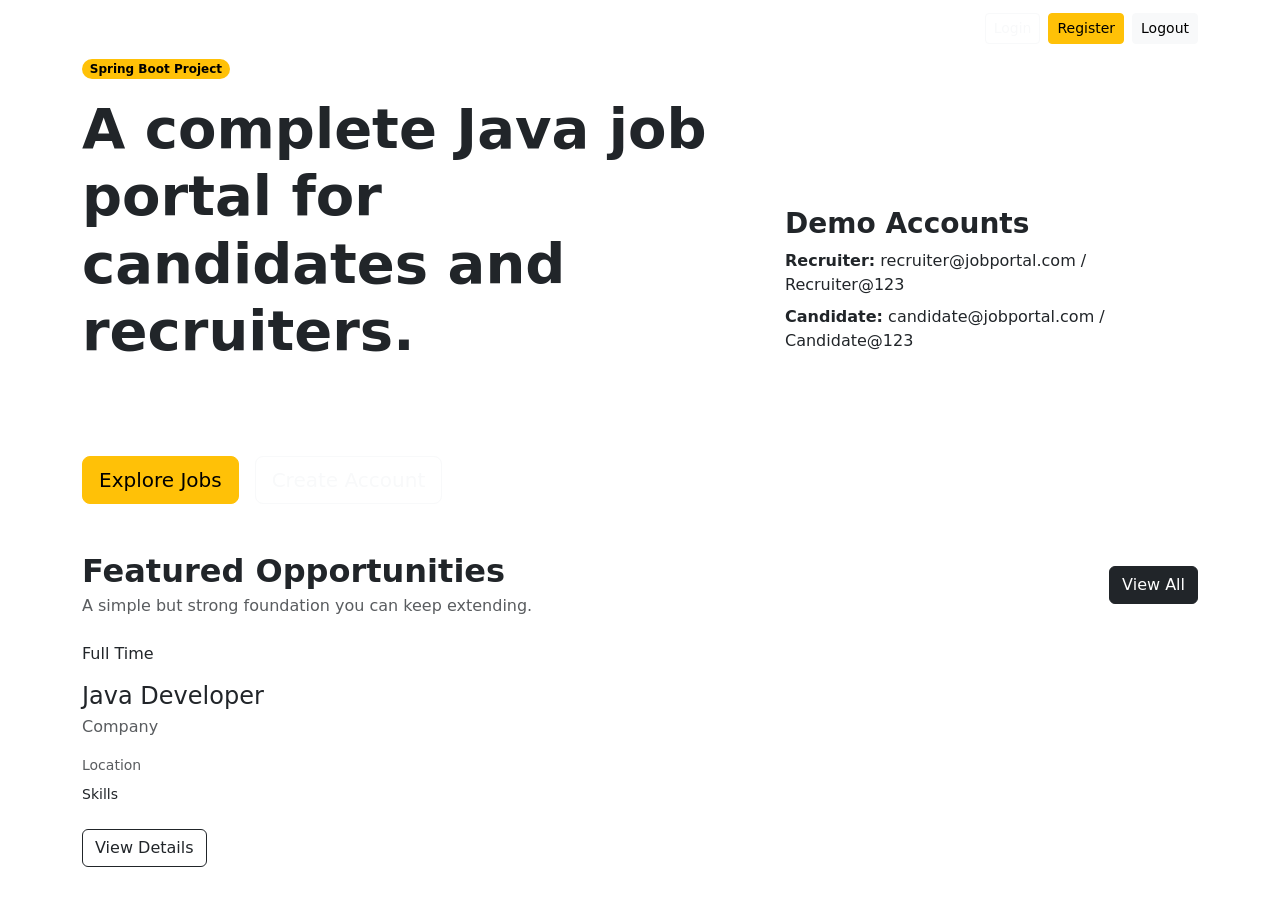
<file: src/main/resources/templates/index.html>
<!DOCTYPE html>
<html lang="en" xmlns:th="http://www.thymeleaf.org" xmlns:sec="https://www.thymeleaf.org/extras/spring-security">
<head>
    <meta charset="UTF-8">
    <meta name="viewport" content="width=device-width, initial-scale=1.0">
    <title>JobPortal</title>
    <link rel="preconnect" href="https://fonts.googleapis.com">
    <link rel="preconnect" href="https://fonts.gstatic.com" crossorigin>
    <link href="https://fonts.googleapis.com/css2?family=Space+Grotesk:wght@400;500;700&display=swap" rel="stylesheet">
    <link href="https://cdn.jsdelivr.net/npm/bootstrap@5.3.3/dist/css/bootstrap.min.css" rel="stylesheet">
    <link rel="stylesheet" th:href="@{/css/style.css}">
</head>
<body>
<nav class="navbar navbar-expand-lg navbar-dark portal-nav">
    <div class="container">
        <a class="navbar-brand fw-bold" th:href="@{/}">JobPortal</a>
        <button class="navbar-toggler" type="button" data-bs-toggle="collapse" data-bs-target="#navMenu">
            <span class="navbar-toggler-icon"></span>
        </button>
        <div class="collapse navbar-collapse" id="navMenu">
            <ul class="navbar-nav ms-auto align-items-lg-center gap-lg-2">
                <li class="nav-item"><a class="nav-link" th:href="@{/jobs}">Browse Jobs</a></li>
                <li class="nav-item" sec:authorize="hasAuthority('ROLE_CANDIDATE')"><a class="nav-link" th:href="@{/candidate/dashboard}">Candidate Dashboard</a></li>
                <li class="nav-item" sec:authorize="hasAuthority('ROLE_RECRUITER')"><a class="nav-link" th:href="@{/recruiter/dashboard}">Recruiter Dashboard</a></li>
                <li class="nav-item" sec:authorize="isAnonymous()"><a class="btn btn-outline-light btn-sm" th:href="@{/login}">Login</a></li>
                <li class="nav-item" sec:authorize="isAnonymous()"><a class="btn btn-warning btn-sm" th:href="@{/register}">Register</a></li>
                <li class="nav-item" sec:authorize="isAuthenticated()">
                    <form th:action="@{/logout}" method="post">
                        <input type="hidden" th:name="${_csrf.parameterName}" th:value="${_csrf.token}">
                        <button class="btn btn-light btn-sm">Logout</button>
                    </form>
                </li>
            </ul>
        </div>
    </div>
</nav>

<section class="hero-section">
    <div class="container">
        <div class="row align-items-center g-5">
            <div class="col-lg-7">
                <span class="badge rounded-pill text-bg-warning mb-3">Spring Boot Project</span>
                <h1 class="display-4 fw-bold">A complete Java job portal for candidates and recruiters.</h1>
                <p class="lead text-white-50">Post jobs, manage applications, register users with roles, and build your college project on a clean Spring MVC architecture.</p>
                <div class="d-flex flex-wrap gap-3 mt-4">
                    <a class="btn btn-warning btn-lg" th:href="@{/jobs}">Explore Jobs</a>
                    <a class="btn btn-outline-light btn-lg" th:href="@{/register}">Create Account</a>
                </div>
            </div>
            <div class="col-lg-5">
                <div class="glass-card p-4">
                    <h3 class="fw-bold">Demo Accounts</h3>
                    <p class="mb-2"><strong>Recruiter:</strong> recruiter@jobportal.com / Recruiter@123</p>
                    <p class="mb-0"><strong>Candidate:</strong> candidate@jobportal.com / Candidate@123</p>
                </div>
            </div>
        </div>
    </div>
</section>

<section class="py-5">
    <div class="container">
        <div class="d-flex justify-content-between align-items-center mb-4">
            <div>
                <h2 class="fw-bold mb-1">Featured Opportunities</h2>
                <p class="text-muted mb-0">A simple but strong foundation you can keep extending.</p>
            </div>
            <a class="btn btn-dark" th:href="@{/jobs}">View All</a>
        </div>

        <div class="row g-4">
            <div class="col-md-6 col-xl-4" th:each="job : ${featuredJobs}">
                <div class="job-card h-100">
                    <div class="d-flex justify-content-between align-items-start mb-3">
                        <div>
                            <span class="job-chip" th:text="${job.type}">Full Time</span>
                            <h4 class="mt-3 mb-1" th:text="${job.title}">Java Developer</h4>
                            <p class="text-muted mb-0" th:text="${job.company}">Company</p>
                        </div>
                    </div>
                    <p class="small text-muted mb-2" th:text="${job.location}">Location</p>
                    <p class="small mb-4" th:text="${job.skills}">Skills</p>
                    <a class="btn btn-outline-dark" th:href="@{'/jobs/' + ${job.id}}">View Details</a>
                </div>
            </div>
        </div>
    </div>
</section>

<script src="https://cdn.jsdelivr.net/npm/bootstrap@5.3.3/dist/js/bootstrap.bundle.min.js"></script>
<script th:src="@{/js/app.js}"></script>
</body>
</html>
</file>
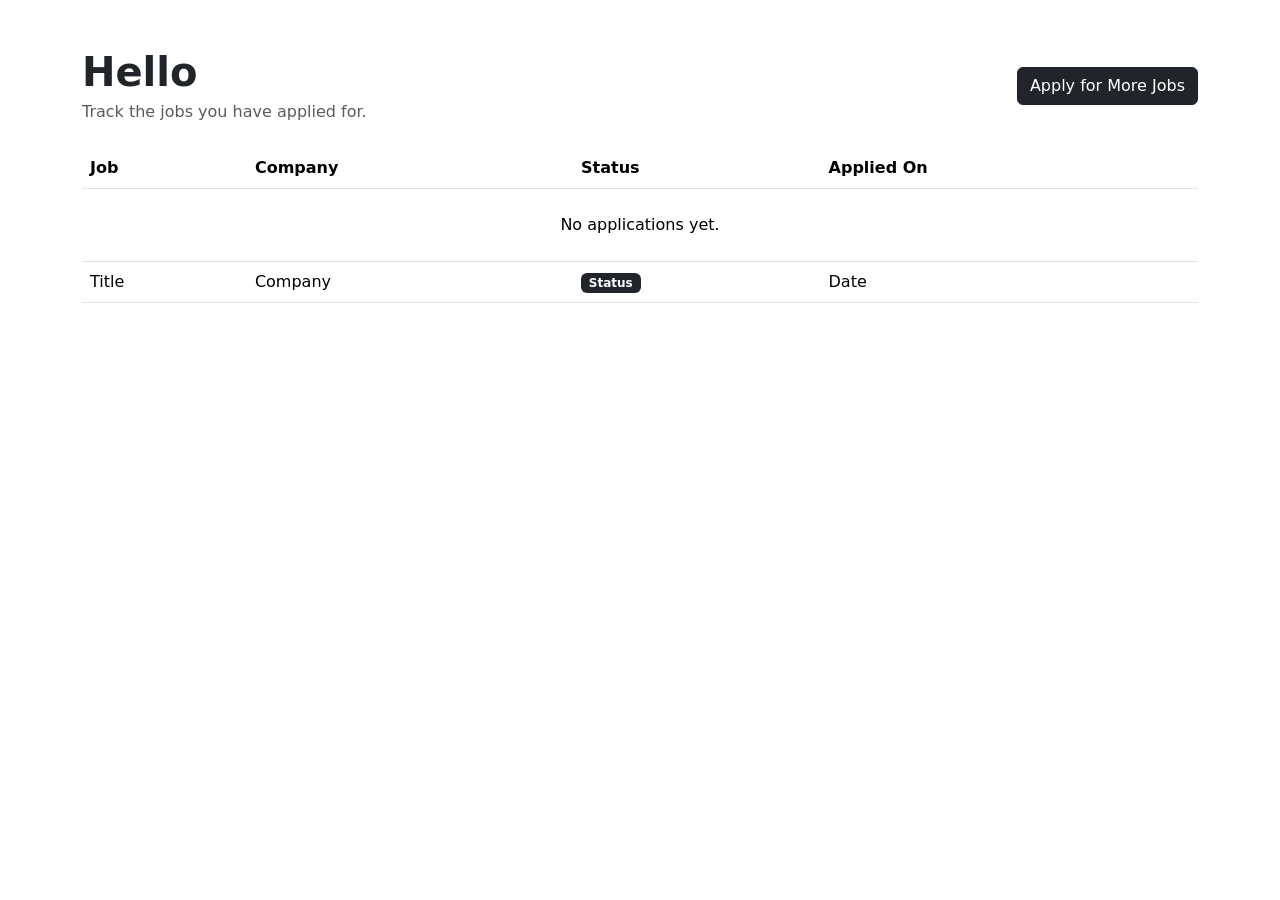
<file: src/main/resources/templates/candidate-dashboard.html>
<!DOCTYPE html>
<html lang="en" xmlns:th="http://www.thymeleaf.org">
<head>
    <meta charset="UTF-8">
    <meta name="viewport" content="width=device-width, initial-scale=1.0">
    <title>Candidate Dashboard | JobPortal</title>
    <link rel="preconnect" href="https://fonts.googleapis.com">
    <link rel="preconnect" href="https://fonts.gstatic.com" crossorigin>
    <link href="https://fonts.googleapis.com/css2?family=Space+Grotesk:wght@400;500;700&display=swap" rel="stylesheet">
    <link href="https://cdn.jsdelivr.net/npm/bootstrap@5.3.3/dist/css/bootstrap.min.css" rel="stylesheet">
    <link rel="stylesheet" th:href="@{/css/style.css}">
</head>
<body class="page-body">
<div class="container py-5">
    <div class="d-flex flex-wrap justify-content-between align-items-center gap-3 mb-4">
        <div>
            <h1 class="fw-bold mb-1" th:text="'Hello, ' + ${currentUser.fullName}">Hello</h1>
            <p class="text-muted mb-0">Track the jobs you have applied for.</p>
        </div>
        <a class="btn btn-dark" th:href="@{/jobs}">Apply for More Jobs</a>
    </div>

    <div class="table-responsive dashboard-card">
        <table class="table align-middle mb-0">
            <thead>
            <tr>
                <th>Job</th>
                <th>Company</th>
                <th>Status</th>
                <th>Applied On</th>
            </tr>
            </thead>
            <tbody>
            <tr th:if="${#lists.isEmpty(applications)}">
                <td colspan="4" class="text-center py-4">No applications yet.</td>
            </tr>
            <tr th:each="application : ${applications}">
                <td th:text="${application.job.title}">Title</td>
                <td th:text="${application.job.company}">Company</td>
                <td><span class="badge text-bg-dark" th:text="${application.status}">Status</span></td>
                <td th:text="${#temporals.format(application.appliedAt, 'dd MMM yyyy')}">Date</td>
            </tr>
            </tbody>
        </table>
    </div>
</div>
</body>
</html>
</file>
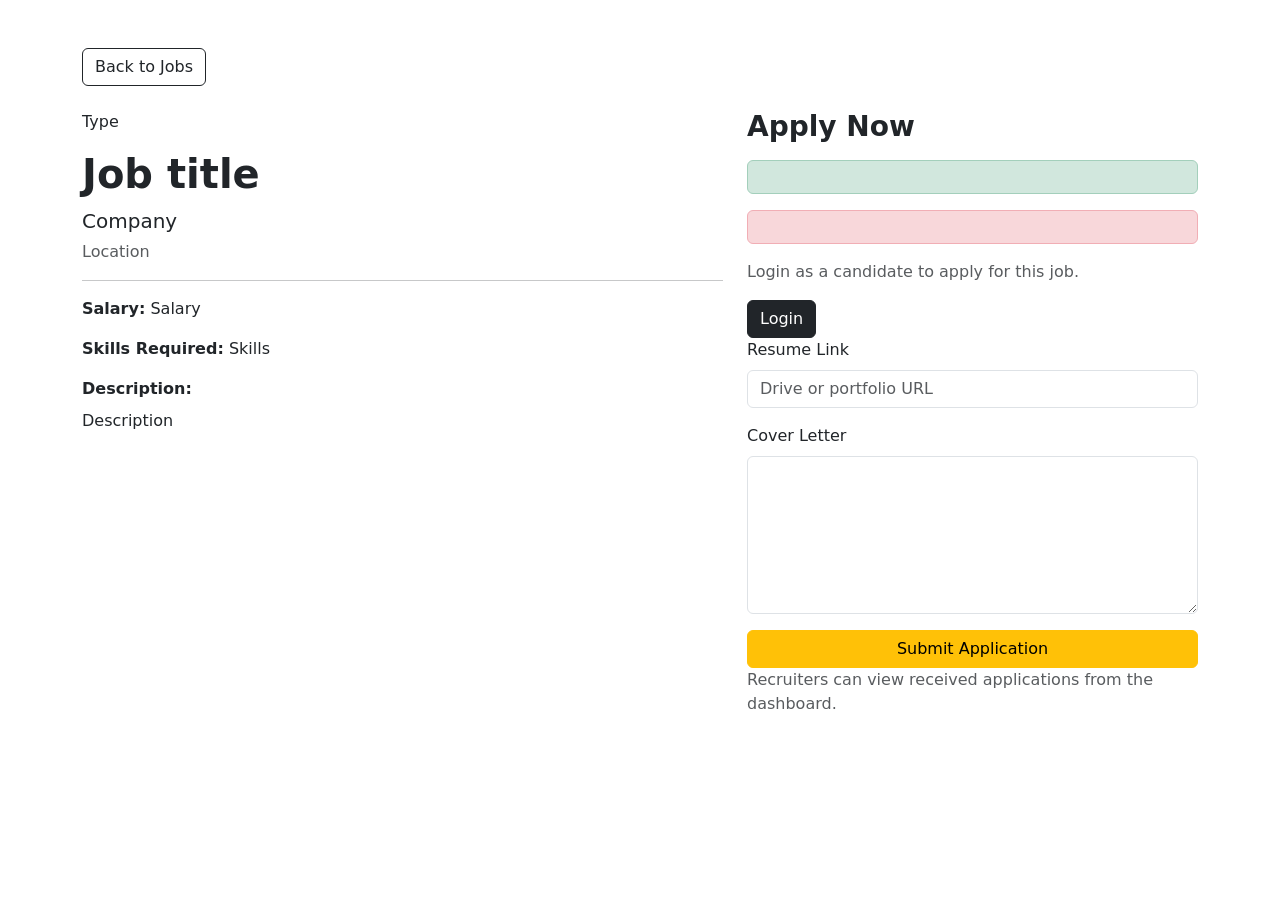
<file: src/main/resources/templates/job-details.html>
<!DOCTYPE html>
<html lang="en" xmlns:th="http://www.thymeleaf.org" xmlns:sec="https://www.thymeleaf.org/extras/spring-security">
<head>
    <meta charset="UTF-8">
    <meta name="viewport" content="width=device-width, initial-scale=1.0">
    <title>Job Details | JobPortal</title>
    <link rel="preconnect" href="https://fonts.googleapis.com">
    <link rel="preconnect" href="https://fonts.gstatic.com" crossorigin>
    <link href="https://fonts.googleapis.com/css2?family=Space+Grotesk:wght@400;500;700&display=swap" rel="stylesheet">
    <link href="https://cdn.jsdelivr.net/npm/bootstrap@5.3.3/dist/css/bootstrap.min.css" rel="stylesheet">
    <link rel="stylesheet" th:href="@{/css/style.css}">
</head>
<body class="page-body">
<div class="container py-5">
    <a class="btn btn-outline-dark mb-4" th:href="@{/jobs}">Back to Jobs</a>

    <div class="row g-4">
        <div class="col-lg-7">
            <div class="detail-card">
                <span class="job-chip mb-3 d-inline-flex" th:text="${job.type}">Type</span>
                <h1 class="fw-bold" th:text="${job.title}">Job title</h1>
                <p class="lead mb-1" th:text="${job.company}">Company</p>
                <p class="text-muted" th:text="${job.location}">Location</p>
                <hr>
                <p><strong>Salary:</strong> <span th:text="${job.salary}">Salary</span></p>
                <p><strong>Skills Required:</strong> <span th:text="${job.skills}">Skills</span></p>
                <p class="mb-0"><strong>Description:</strong></p>
                <p class="mt-2" th:text="${job.description}">Description</p>
            </div>
        </div>

        <div class="col-lg-5">
            <div class="detail-card">
                <h3 class="fw-bold mb-3">Apply Now</h3>
                <div class="alert alert-success" th:if="${successMessage}" th:text="${successMessage}"></div>
                <div class="alert alert-danger" th:if="${errorMessage}" th:text="${errorMessage}"></div>

                <div sec:authorize="isAnonymous()">
                    <p class="text-muted">Login as a candidate to apply for this job.</p>
                    <a class="btn btn-dark" th:href="@{/login}">Login</a>
                </div>

                <div sec:authorize="hasAuthority('ROLE_CANDIDATE')">
                    <form th:action="@{'/jobs/' + ${job.id} + '/apply'}" th:object="${applicationRequest}" method="post" class="row g-3">
                        <input type="hidden" th:name="${_csrf.parameterName}" th:value="${_csrf.token}">
                        <div class="col-12">
                            <label class="form-label">Resume Link</label>
                            <input type="url" th:field="*{resumeLink}" class="form-control" placeholder="Drive or portfolio URL" required>
                        </div>
                        <div class="col-12">
                            <label class="form-label">Cover Letter</label>
                            <textarea th:field="*{coverLetter}" class="form-control" rows="6" required></textarea>
                        </div>
                        <div class="col-12">
                            <button class="btn btn-warning w-100">Submit Application</button>
                        </div>
                    </form>
                </div>

                <div sec:authorize="hasAuthority('ROLE_RECRUITER')">
                    <p class="text-muted mb-0">Recruiters can view received applications from the dashboard.</p>
                </div>
            </div>
        </div>
    </div>
</div>
</body>
</html>
</file>
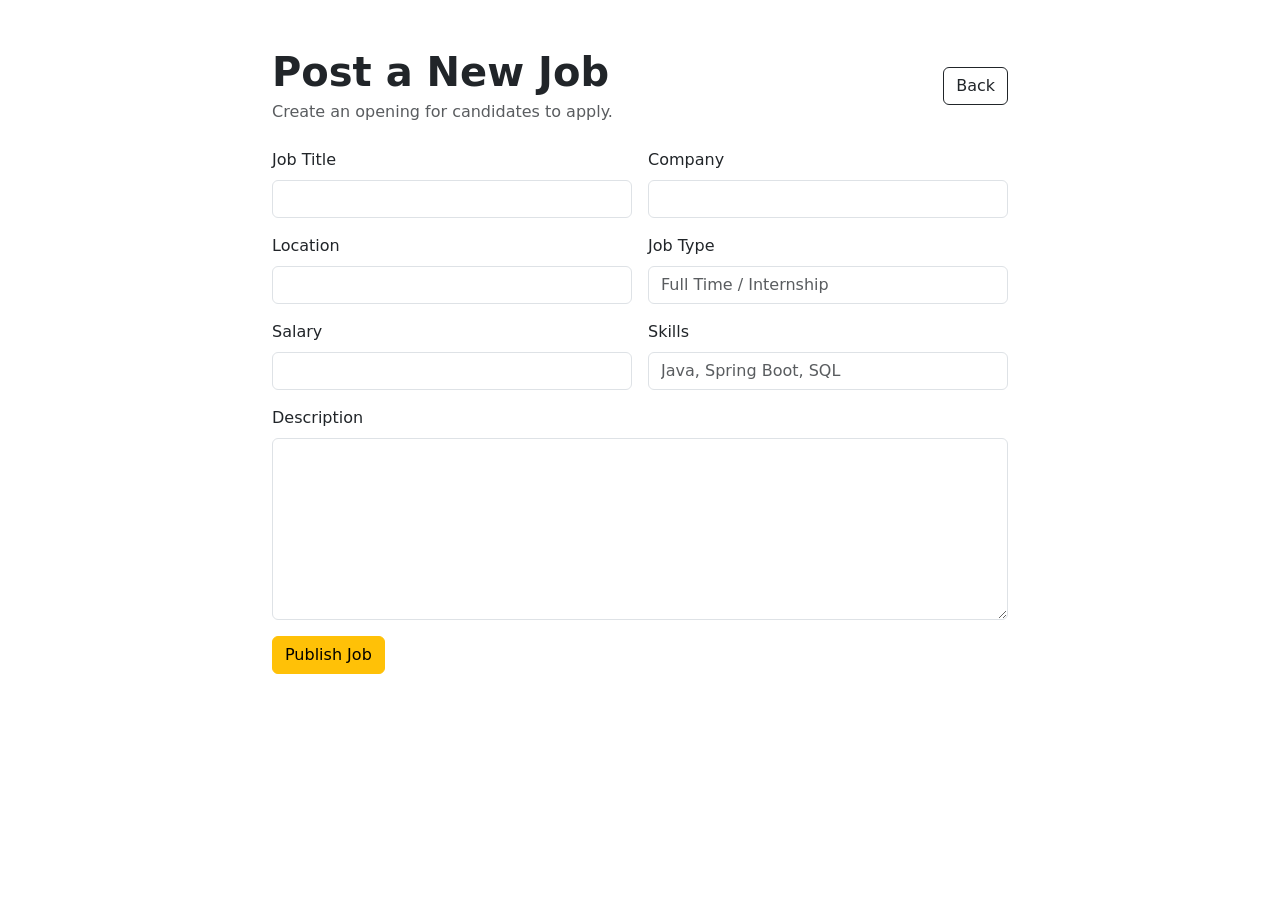
<file: src/main/resources/templates/job-form.html>
<!DOCTYPE html>
<html lang="en" xmlns:th="http://www.thymeleaf.org">
<head>
    <meta charset="UTF-8">
    <meta name="viewport" content="width=device-width, initial-scale=1.0">
    <title>Create Job | JobPortal</title>
    <link rel="preconnect" href="https://fonts.googleapis.com">
    <link rel="preconnect" href="https://fonts.gstatic.com" crossorigin>
    <link href="https://fonts.googleapis.com/css2?family=Space+Grotesk:wght@400;500;700&display=swap" rel="stylesheet">
    <link href="https://cdn.jsdelivr.net/npm/bootstrap@5.3.3/dist/css/bootstrap.min.css" rel="stylesheet">
    <link rel="stylesheet" th:href="@{/css/style.css}">
</head>
<body class="page-body">
<div class="container py-5">
    <div class="row justify-content-center">
        <div class="col-lg-8">
            <div class="dashboard-card">
                <div class="d-flex justify-content-between align-items-center mb-4">
                    <div>
                        <h1 class="fw-bold mb-1">Post a New Job</h1>
                        <p class="text-muted mb-0">Create an opening for candidates to apply.</p>
                    </div>
                    <a class="btn btn-outline-dark" th:href="@{/recruiter/dashboard}">Back</a>
                </div>

                <form th:action="@{/recruiter/jobs}" th:object="${jobRequest}" method="post" class="row g-3">
                    <input type="hidden" th:name="${_csrf.parameterName}" th:value="${_csrf.token}">
                    <div class="col-md-6">
                        <label class="form-label">Job Title</label>
                        <input type="text" th:field="*{title}" class="form-control" required>
                    </div>
                    <div class="col-md-6">
                        <label class="form-label">Company</label>
                        <input type="text" th:field="*{company}" class="form-control" required>
                    </div>
                    <div class="col-md-6">
                        <label class="form-label">Location</label>
                        <input type="text" th:field="*{location}" class="form-control" required>
                    </div>
                    <div class="col-md-6">
                        <label class="form-label">Job Type</label>
                        <input type="text" th:field="*{type}" class="form-control" placeholder="Full Time / Internship" required>
                    </div>
                    <div class="col-md-6">
                        <label class="form-label">Salary</label>
                        <input type="text" th:field="*{salary}" class="form-control">
                    </div>
                    <div class="col-md-6">
                        <label class="form-label">Skills</label>
                        <input type="text" th:field="*{skills}" class="form-control" placeholder="Java, Spring Boot, SQL">
                    </div>
                    <div class="col-12">
                        <label class="form-label">Description</label>
                        <textarea th:field="*{description}" rows="7" class="form-control" required></textarea>
                    </div>
                    <div class="col-12">
                        <button class="btn btn-warning">Publish Job</button>
                    </div>
                </form>
            </div>
        </div>
    </div>
</div>
</body>
</html>
</file>
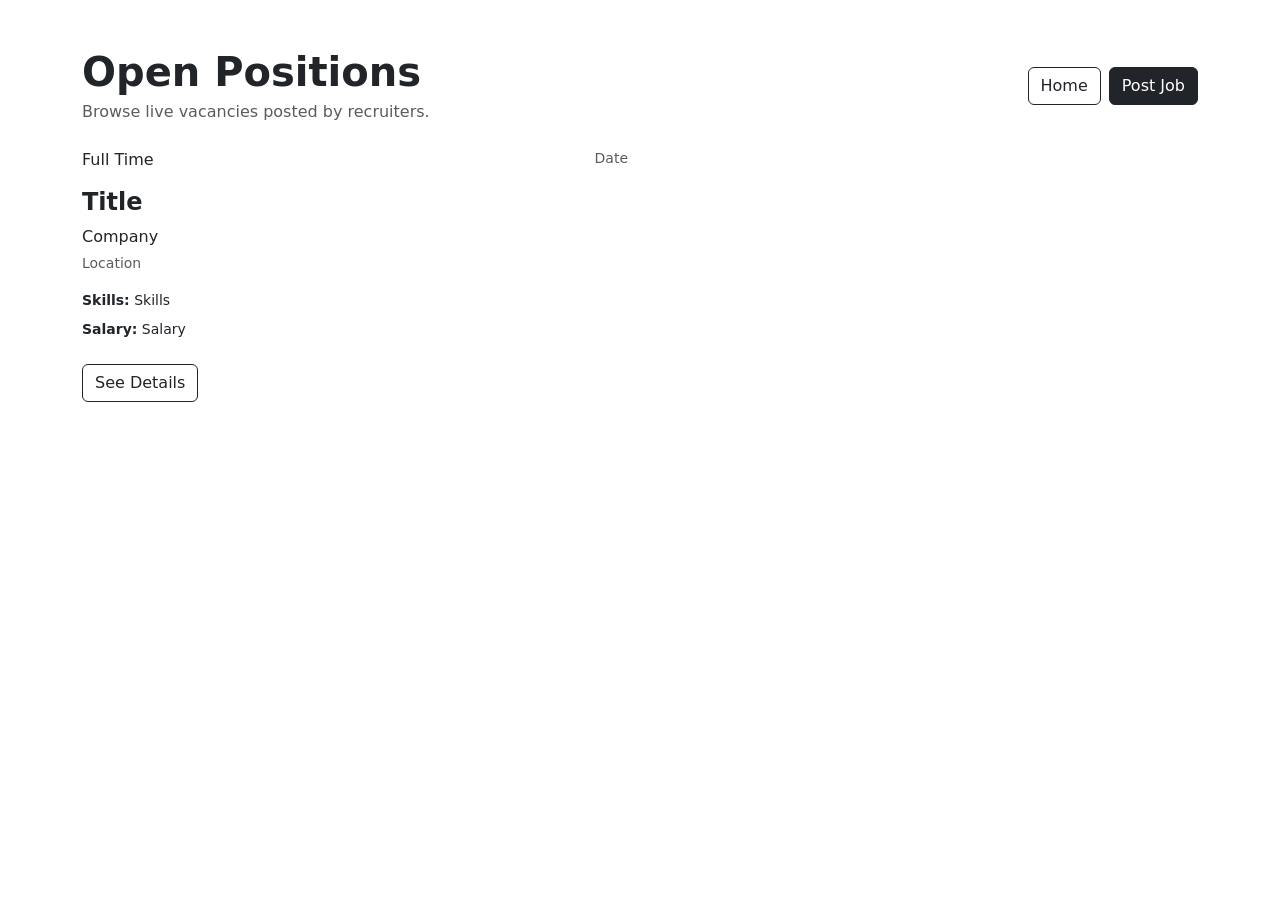
<file: src/main/resources/templates/jobs.html>
<!DOCTYPE html>
<html lang="en" xmlns:th="http://www.thymeleaf.org" xmlns:sec="https://www.thymeleaf.org/extras/spring-security">
<head>
    <meta charset="UTF-8">
    <meta name="viewport" content="width=device-width, initial-scale=1.0">
    <title>Jobs | JobPortal</title>
    <link rel="preconnect" href="https://fonts.googleapis.com">
    <link rel="preconnect" href="https://fonts.gstatic.com" crossorigin>
    <link href="https://fonts.googleapis.com/css2?family=Space+Grotesk:wght@400;500;700&display=swap" rel="stylesheet">
    <link href="https://cdn.jsdelivr.net/npm/bootstrap@5.3.3/dist/css/bootstrap.min.css" rel="stylesheet">
    <link rel="stylesheet" th:href="@{/css/style.css}">
</head>
<body class="page-body">
<div class="container py-5">
    <div class="d-flex flex-wrap justify-content-between align-items-center gap-3 mb-4">
        <div>
            <h1 class="fw-bold mb-1">Open Positions</h1>
            <p class="text-muted mb-0">Browse live vacancies posted by recruiters.</p>
        </div>
        <div class="d-flex gap-2">
            <a class="btn btn-outline-dark" th:href="@{/}">Home</a>
            <a class="btn btn-dark" th:href="@{/recruiter/jobs/new}" sec:authorize="hasAuthority('ROLE_RECRUITER')">Post Job</a>
        </div>
    </div>

    <div class="row g-4">
        <div class="col-md-6" th:each="job : ${jobs}">
            <div class="job-card h-100">
                <div class="d-flex justify-content-between mb-3">
                    <span class="job-chip" th:text="${job.type}">Full Time</span>
                    <span class="text-muted small" th:text="${#temporals.format(job.postedAt, 'dd MMM yyyy')}">Date</span>
                </div>
                <h4 class="fw-bold" th:text="${job.title}">Title</h4>
                <p class="mb-1" th:text="${job.company}">Company</p>
                <p class="text-muted small" th:text="${job.location}">Location</p>
                <p class="small mb-2"><strong>Skills:</strong> <span th:text="${job.skills}">Skills</span></p>
                <p class="small mb-4"><strong>Salary:</strong> <span th:text="${job.salary}">Salary</span></p>
                <a class="btn btn-outline-dark" th:href="@{'/jobs/' + ${job.id}}">See Details</a>
            </div>
        </div>
    </div>
</div>
</body>
</html>
</file>
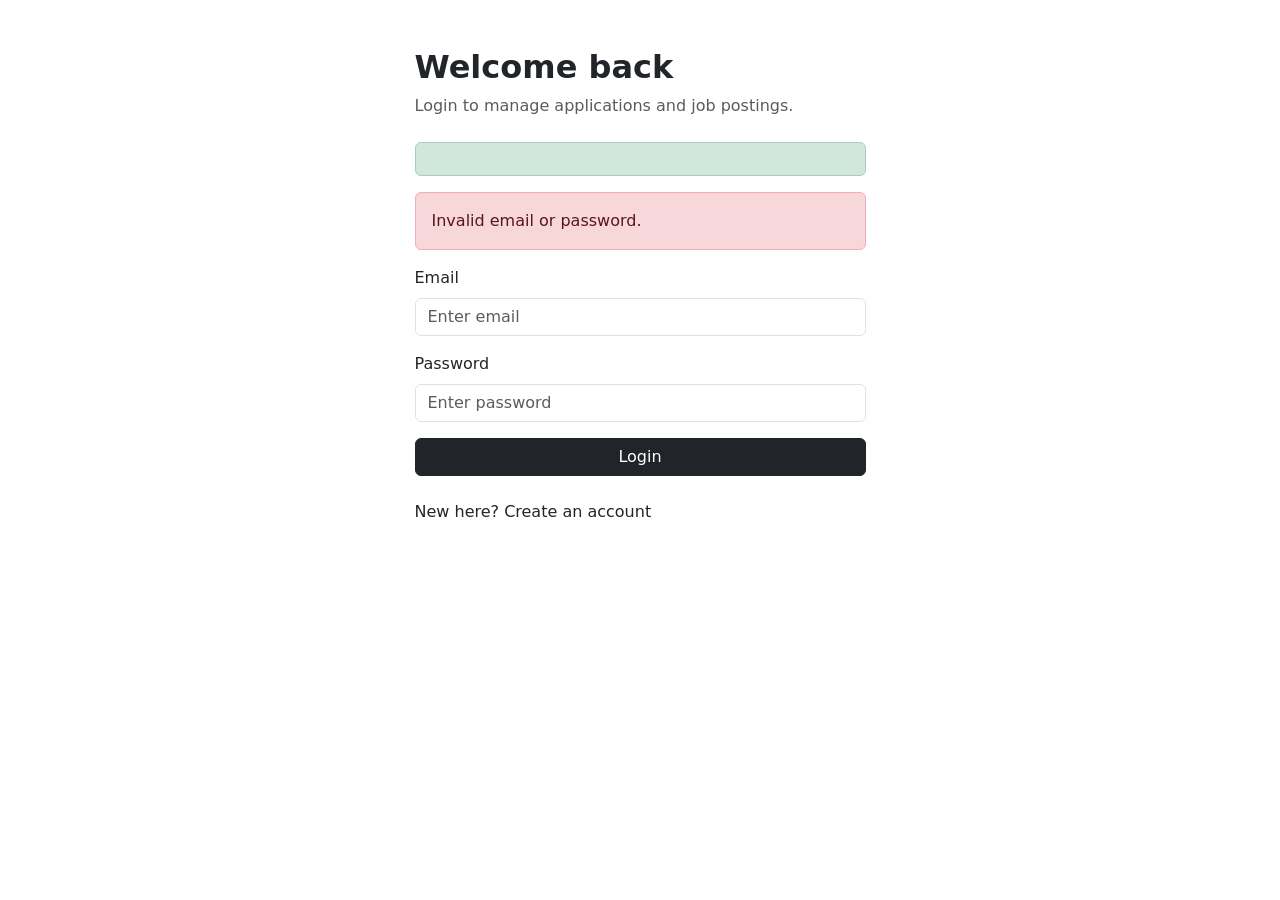
<file: src/main/resources/templates/login.html>
<!DOCTYPE html>
<html lang="en" xmlns:th="http://www.thymeleaf.org">
<head>
    <meta charset="UTF-8">
    <meta name="viewport" content="width=device-width, initial-scale=1.0">
    <title>Login | JobPortal</title>
    <link rel="preconnect" href="https://fonts.googleapis.com">
    <link rel="preconnect" href="https://fonts.gstatic.com" crossorigin>
    <link href="https://fonts.googleapis.com/css2?family=Space+Grotesk:wght@400;500;700&display=swap" rel="stylesheet">
    <link href="https://cdn.jsdelivr.net/npm/bootstrap@5.3.3/dist/css/bootstrap.min.css" rel="stylesheet">
    <link rel="stylesheet" th:href="@{/css/style.css}">
</head>
<body class="auth-body">
<div class="container py-5">
    <div class="row justify-content-center">
        <div class="col-lg-5">
            <div class="auth-card">
                <h2 class="fw-bold mb-2">Welcome back</h2>
                <p class="text-muted mb-4">Login to manage applications and job postings.</p>

                <div class="alert alert-success" th:if="${successMessage}" th:text="${successMessage}"></div>
                <div class="alert alert-danger" th:if="${param.error}">Invalid email or password.</div>

                <form th:action="@{/login}" method="post" class="row g-3">
                    <input type="hidden" th:name="${_csrf.parameterName}" th:value="${_csrf.token}">
                    <div class="col-12">
                        <label class="form-label">Email</label>
                        <input type="email" name="username" class="form-control" placeholder="Enter email" required>
                    </div>
                    <div class="col-12">
                        <label class="form-label">Password</label>
                        <input type="password" name="password" class="form-control" placeholder="Enter password" required>
                    </div>
                    <div class="col-12">
                        <button class="btn btn-dark w-100">Login</button>
                    </div>
                </form>

                <p class="mt-4 mb-0">New here? <a th:href="@{/register}">Create an account</a></p>
            </div>
        </div>
    </div>
</div>
</body>
</html>
</file>
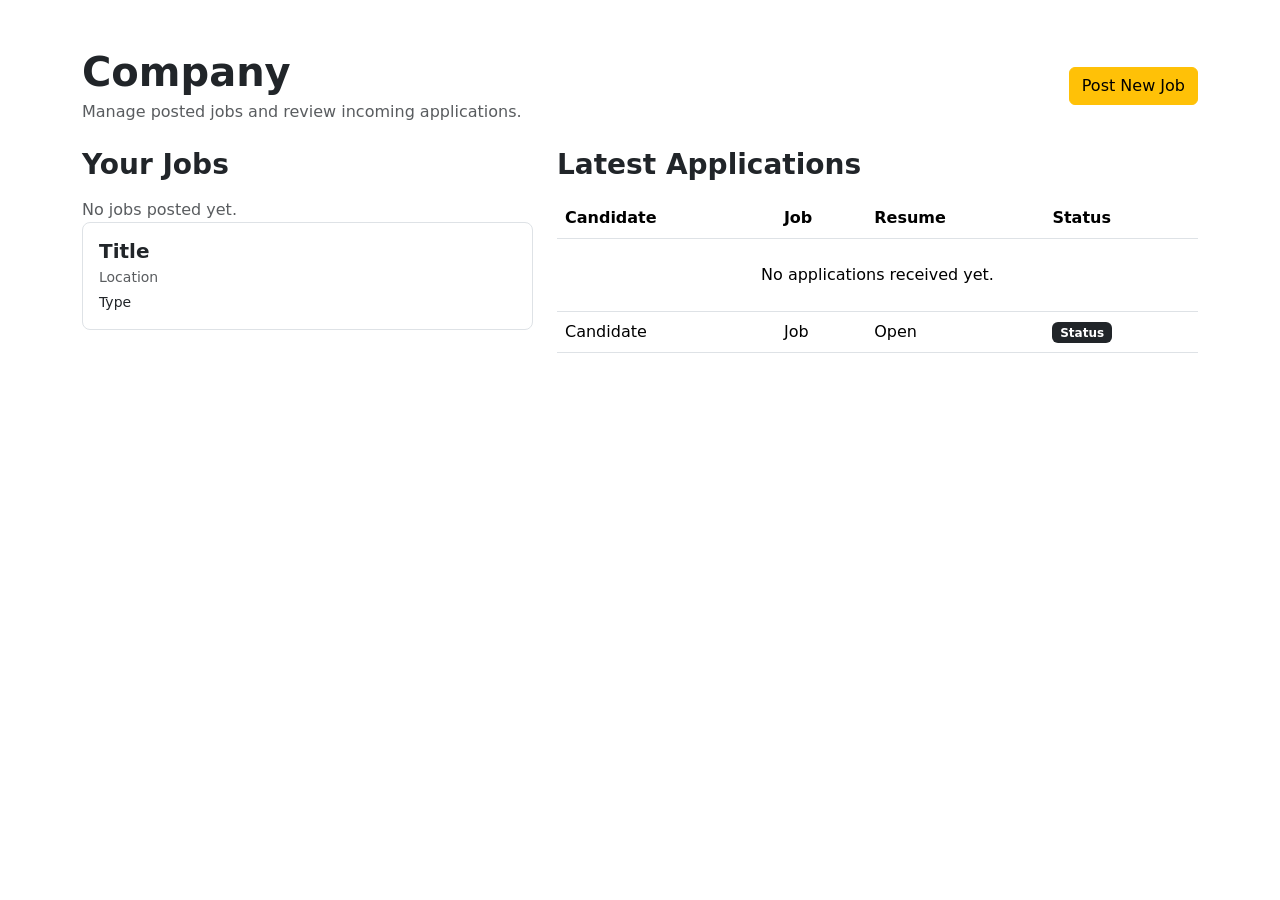
<file: src/main/resources/templates/recruiter-dashboard.html>
<!DOCTYPE html>
<html lang="en" xmlns:th="http://www.thymeleaf.org">
<head>
    <meta charset="UTF-8">
    <meta name="viewport" content="width=device-width, initial-scale=1.0">
    <title>Recruiter Dashboard | JobPortal</title>
    <link rel="preconnect" href="https://fonts.googleapis.com">
    <link rel="preconnect" href="https://fonts.gstatic.com" crossorigin>
    <link href="https://fonts.googleapis.com/css2?family=Space+Grotesk:wght@400;500;700&display=swap" rel="stylesheet">
    <link href="https://cdn.jsdelivr.net/npm/bootstrap@5.3.3/dist/css/bootstrap.min.css" rel="stylesheet">
    <link rel="stylesheet" th:href="@{/css/style.css}">
</head>
<body class="page-body">
<div class="container py-5">
    <div class="d-flex flex-wrap justify-content-between align-items-center gap-3 mb-4">
        <div>
            <h1 class="fw-bold mb-1" th:text="${currentUser.companyName}">Company</h1>
            <p class="text-muted mb-0">Manage posted jobs and review incoming applications.</p>
        </div>
        <a class="btn btn-warning" th:href="@{/recruiter/jobs/new}">Post New Job</a>
    </div>

    <div class="row g-4 mb-4">
        <div class="col-lg-5">
            <div class="dashboard-card h-100">
                <h3 class="fw-bold mb-3">Your Jobs</h3>
                <div th:if="${#lists.isEmpty(jobs)}" class="text-muted">No jobs posted yet.</div>
                <div th:each="job : ${jobs}" class="border rounded-3 p-3 mb-3">
                    <h5 class="fw-bold mb-1" th:text="${job.title}">Title</h5>
                    <p class="small text-muted mb-1" th:text="${job.location}">Location</p>
                    <p class="small mb-0" th:text="${job.type}">Type</p>
                </div>
            </div>
        </div>
        <div class="col-lg-7">
            <div class="dashboard-card h-100">
                <h3 class="fw-bold mb-3">Latest Applications</h3>
                <div class="table-responsive">
                    <table class="table align-middle mb-0">
                        <thead>
                        <tr>
                            <th>Candidate</th>
                            <th>Job</th>
                            <th>Resume</th>
                            <th>Status</th>
                        </tr>
                        </thead>
                        <tbody>
                        <tr th:if="${#lists.isEmpty(applications)}">
                            <td colspan="4" class="text-center py-4">No applications received yet.</td>
                        </tr>
                        <tr th:each="application : ${applications}">
                            <td th:text="${application.candidate.fullName}">Candidate</td>
                            <td th:text="${application.job.title}">Job</td>
                            <td><a th:href="${application.resumeLink}" target="_blank">Open</a></td>
                            <td><span class="badge text-bg-dark" th:text="${application.status}">Status</span></td>
                        </tr>
                        </tbody>
                    </table>
                </div>
            </div>
        </div>
    </div>
</div>
</body>
</html>
</file>
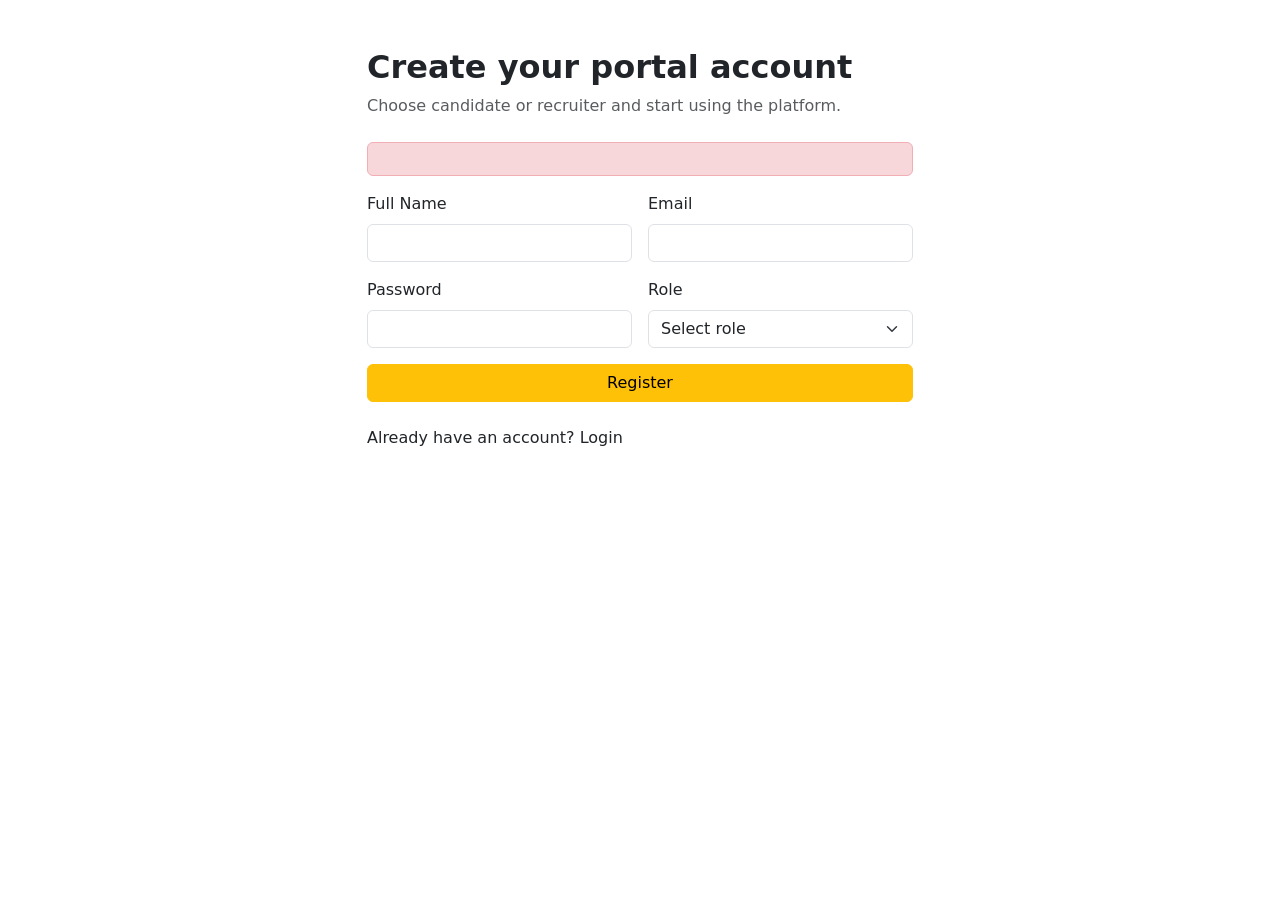
<file: src/main/resources/templates/register.html>
<!DOCTYPE html>
<html lang="en" xmlns:th="http://www.thymeleaf.org">
<head>
    <meta charset="UTF-8">
    <meta name="viewport" content="width=device-width, initial-scale=1.0">
    <title>Register | JobPortal</title>
    <link rel="preconnect" href="https://fonts.googleapis.com">
    <link rel="preconnect" href="https://fonts.gstatic.com" crossorigin>
    <link href="https://fonts.googleapis.com/css2?family=Space+Grotesk:wght@400;500;700&display=swap" rel="stylesheet">
    <link href="https://cdn.jsdelivr.net/npm/bootstrap@5.3.3/dist/css/bootstrap.min.css" rel="stylesheet">
    <link rel="stylesheet" th:href="@{/css/style.css}">
</head>
<body class="auth-body">
<div class="container py-5">
    <div class="row justify-content-center">
        <div class="col-lg-6">
            <div class="auth-card">
                <h2 class="fw-bold mb-2">Create your portal account</h2>
                <p class="text-muted mb-4">Choose candidate or recruiter and start using the platform.</p>

                <div class="alert alert-danger" th:if="${errorMessage}" th:text="${errorMessage}"></div>

                <form th:action="@{/register}" th:object="${registrationRequest}" method="post" class="row g-3">
                    <input type="hidden" th:name="${_csrf.parameterName}" th:value="${_csrf.token}">
                    <div class="col-md-6">
                        <label class="form-label">Full Name</label>
                        <input type="text" th:field="*{fullName}" class="form-control" required>
                    </div>
                    <div class="col-md-6">
                        <label class="form-label">Email</label>
                        <input type="email" th:field="*{email}" class="form-control" required>
                    </div>
                    <div class="col-md-6">
                        <label class="form-label">Password</label>
                        <input type="password" th:field="*{password}" class="form-control" required>
                    </div>
                    <div class="col-md-6">
                        <label class="form-label">Role</label>
                        <select th:field="*{role}" class="form-select role-select" required>
                            <option value="">Select role</option>
                            <option th:each="role : ${roles}" th:value="${role}" th:text="${role == T(com.jobportal.model.Role).ROLE_CANDIDATE ? 'Candidate' : 'Recruiter'}"></option>
                        </select>
                    </div>
                    <div class="col-12 recruiter-only d-none">
                        <label class="form-label">Company Name</label>
                        <input type="text" th:field="*{companyName}" class="form-control" placeholder="Only for recruiters">
                    </div>
                    <div class="col-12">
                        <button class="btn btn-warning w-100">Register</button>
                    </div>
                </form>

                <p class="mt-4 mb-0">Already have an account? <a th:href="@{/login}">Login</a></p>
            </div>
        </div>
    </div>
</div>
<script th:src="@{/js/app.js}"></script>
</body>
</html>
</file>
